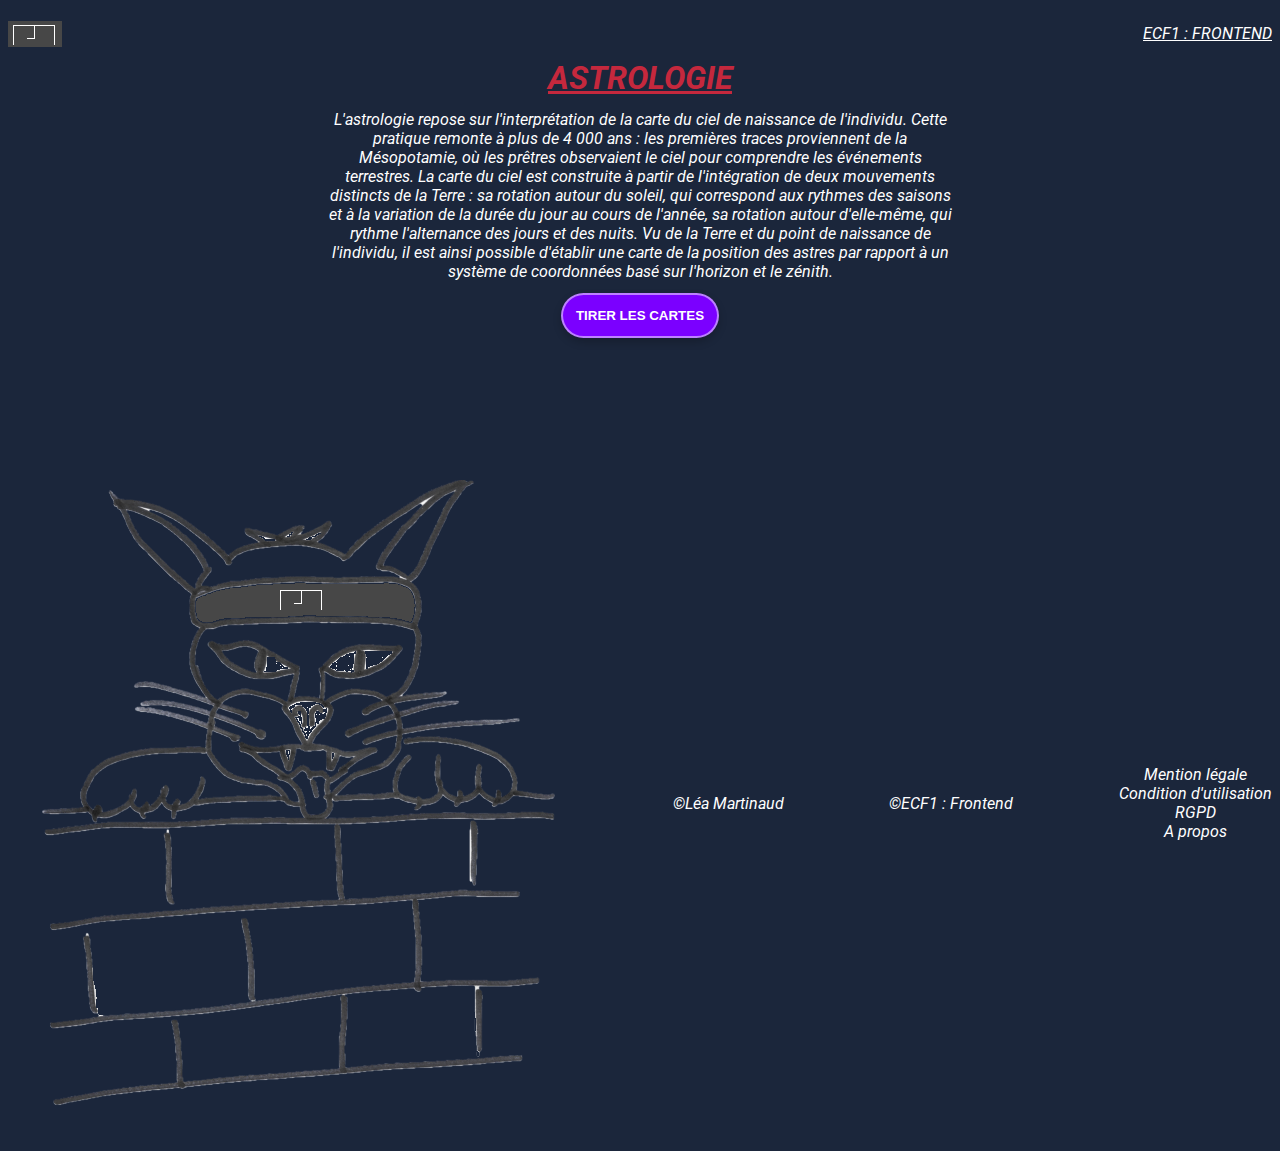
<file: index.html>
<!DOCTYPE html>
<html lang="fr">

<head>
    <meta charset="UTF-8">
    <meta name="viewport" content="width=device-width, initial-scale=1.0">
    <link rel="stylesheet" href="/assets/css/style.css">
    <title>ECF1 - Front-end</title>
</head>

<body>
    <header>
        <img src="./assets/images/sigle.webp" alt="Mon sigle">
        <p>ECF1 : FRONTEND</p>
    </header>
    <main>
        <h1>astrologie</h1>
        <p>L'astrologie repose sur l'interprétation de la carte du ciel de naissance de l'individu. Cette pratique
            remonte à plus de 4 000 ans : les premières traces proviennent de la Mésopotamie, où les prêtres observaient
            le ciel pour comprendre les événements terrestres. La carte du ciel est construite à partir de l'intégration
            de deux mouvements distincts de la Terre : sa rotation autour du soleil, qui correspond aux rythmes des
            saisons et à la variation de la durée du jour au cours de l'année, sa rotation autour d'elle-même, qui
            rythme l'alternance des jours et des nuits. Vu de la Terre et du point de naissance de l'individu, il est
            ainsi possible d'établir une carte de la position des astres par rapport à un système de coordonnées basé
            sur l'horizon et le zénith.</p>
        <button>Tirer les cartes</button>
        <div id="carte"></div>
    </main>
    <footer>
        <img src="./assets/images/logo.webp" alt="Logo Léa">
        <p>&copy;Léa Martinaud</p>
        <p>&copy;ECF1 : Frontend</p>
        <div class="mention-legale">
            <a href="">Mention légale</a>
            <a href="">Condition d'utilisation</a>
            <a href="">RGPD</a>
            <a href="">A propos</a>
        </div>
    </footer>

</body>

</html>
</file>
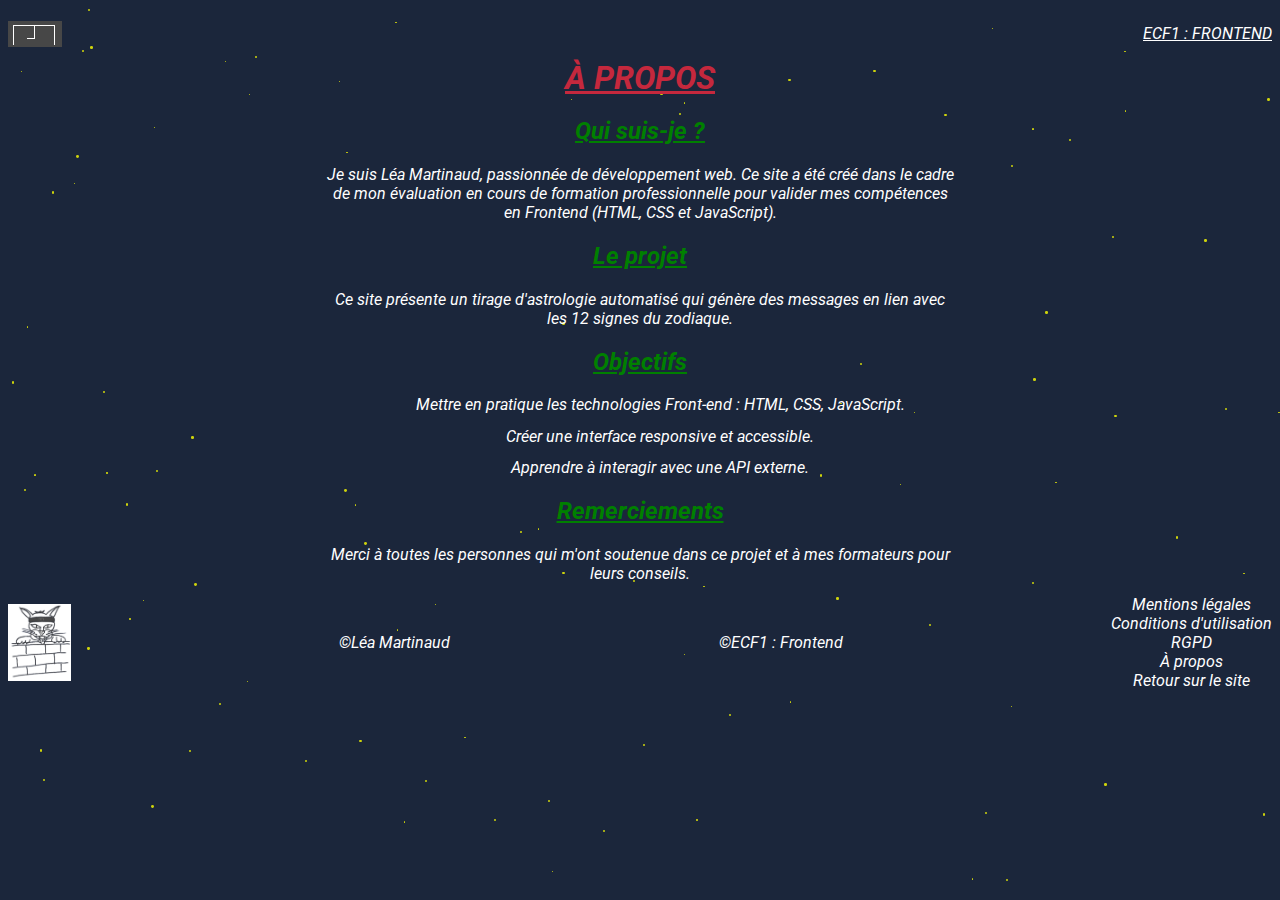
<file: about.html>
<!DOCTYPE html>
<html lang="fr">

<head>
    <meta charset="UTF-8">
    <meta name="viewport" content="width=device-width, initial-scale=1.0">
    <title>À propos - ECF1 Front-end</title>
    <link rel="stylesheet" href="./assets/css/style.css">
    <link rel="canonical" href="https://ecf1-martinaud-lea.sidathsoeun.fr">
    <link rel="shortcut icon" href="./assets/images/icon.webp">
    <meta name="referrer" content="no-referrer">
    <meta name="description"
        content="Tirez un message inspirant associé à chaque signe du zodiaque. Une expérience simple et interactive proposée par Léa Martinaud, développeuse web en formation.">

    <meta name="author" content="Léa Martinaud">
    <meta name="robots" content="index, follow">

    <!-- Open Graph / Facebook -->
    <meta property="og:type" content="website">
    <meta property="og:url" content="https://ecf1-martinaud-lea.sidathsoeun.fr">
    <meta property="og:title" content="Tirage astrologique des 12 signes - Léa Martinaud">
    <meta property="og:description"
        content="Explorez votre signe astrologique et recevez un message inspirant. Une page interactive signée Léa Martinaud.">
    <meta property="og:image" content="https://ecf1-martinaud-lea.sidathsoeun.fr/assets/images/og-image.webp">

    <!--Twitter Card -->
    <meta name="twitter:card" content="summary_large_image">
    <meta name="twitter:title" content="Tirage astrologique des 12 signes - Léa Martinaud">
    <meta name="twitter:description"
        content="Tirez un mentrat inspirant selon votre signe astrologique. Une création originale de Léa Martinaud pour son ECF Frontend.">
    <meta name="twitter:image" content="https://ecf1-martinaud-lea.sidathsoeun.fr/assets/images/og-image.webp">

</head>

<body>
    <div class="stars"></div>
    <header>
        <img src="./assets/images/sigle.webp" alt="Mon sigle">
        <p>ECF1 : FRONTEND</p>
    </header>

    <main>
        <h1>À propos</h1>
        <section>
            <h2>Qui suis-je ?</h2>
            <p>Je suis Léa Martinaud, passionnée de développement web. Ce site a été créé dans le cadre de mon
                évaluation en cours de formation professionnelle pour valider mes compétences en Frontend (HTML, CSS et
                JavaScript).</p>
        </section>

        <section>
            <h2>Le projet</h2>
            <p>Ce site présente un tirage d'astrologie automatisé qui génère des messages en lien avec les 12 signes du
                zodiaque.</p>
        </section>

        <section>
            <h2>Objectifs</h2>
            <ul>
                <li>Mettre en pratique les technologies Front-end : HTML, CSS, JavaScript.</li>
                <li>Créer une interface responsive et accessible.</li>
                <li>Apprendre à interagir avec une API externe.</li>
            </ul>
        </section>

        <section>
            <h2>Remerciements</h2>
            <p>Merci à toutes les personnes qui m'ont soutenue dans ce projet et à mes formateurs pour leurs conseils.
            </p>
        </section>
    </main>

    <footer>
        <img src="./assets/images/logo_avec fond.webp" alt="Logo Léa" class="logo">
        <p>&copy;Léa Martinaud</p>
        <p>&copy;ECF1 : Frontend</p>
        <div class="mention-legale">
            <a href="./mention_legale.html" class="a-footer">Mentions légales</a>
            <a href="./CGU.html" class="a-footer">Conditions d'utilisation</a>
            <a href="./RGPD.html" class="a-footer">RGPD</a>
            <a href="./about.html" class="a-footer">À propos</a>
            <a href="./index.html" class="a-footer">Retour sur le site</a>
        </div>
    </footer>
    <script src="assets/js/main.js"></script>
</body>

</html>
</file>
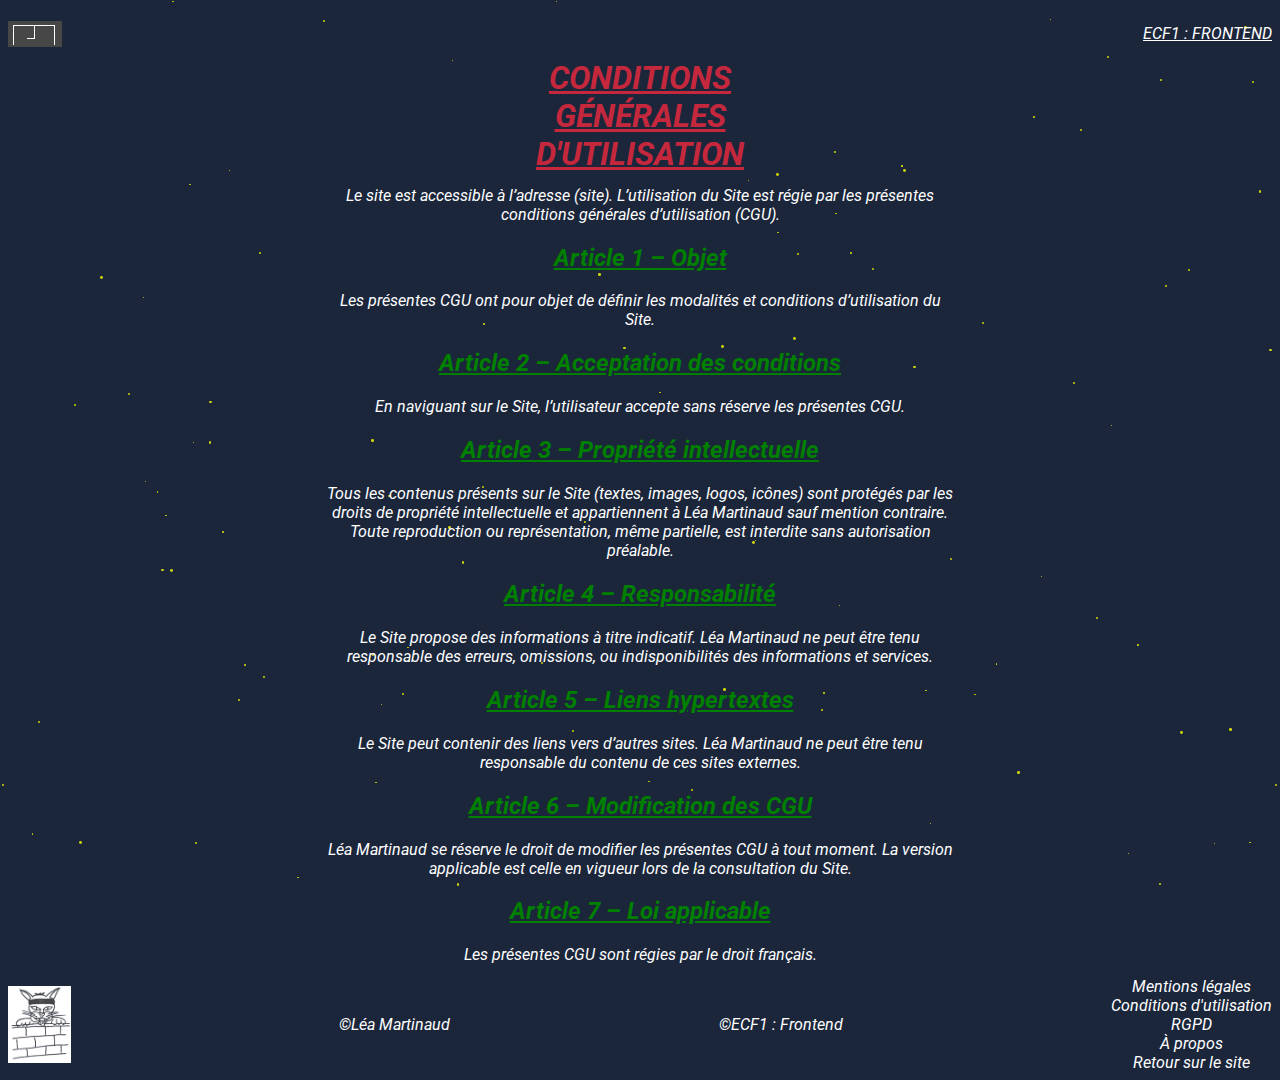
<file: CGU.html>
<!DOCTYPE html>
<html lang="fr">

<head>
    <meta charset="UTF-8">
    <meta name="viewport" content="width=device-width, initial-scale=1.0">
    <link rel="stylesheet" href="./assets/css/style.css">
    <title>Mention légale</title>
    <link rel="canonical" href="https://ecf1-martinaud-lea.sidathsoeun.fr">
    <link rel="shortcut icon" href="./assets/images/icon.webp">
    <meta name="referrer" content="no-referrer">
    <meta name="description"
        content="Tirez un message inspirant associé à chaque signe du zodiaque. Une expérience simple et interactive proposée par Léa Martinaud, développeuse web en formation.">

    <meta name="author" content="Léa Martinaud">
    <meta name="robots" content="index, follow">

    <!-- Open Graph / Facebook -->
    <meta property="og:type" content="website">
    <meta property="og:url" content="https://ecf1-martinaud-lea.sidathsoeun.fr">
    <meta property="og:title" content="Tirage astrologique des 12 signes - Léa Martinaud">
    <meta property="og:description"
        content="Explorez votre signe astrologique et recevez un message inspirant. Une page interactive signée Léa Martinaud.">
    <meta property="og:image" content="https://ecf1-martinaud-lea.sidathsoeun.fr/assets/images/og-image.webp">

    <!--Twitter Card -->
    <meta name="twitter:card" content="summary_large_image">
    <meta name="twitter:title" content="Tirage astrologique des 12 signes - Léa Martinaud">
    <meta name="twitter:description"
        content="Tirez un mentrat inspirant selon votre signe astrologique. Une création originale de Léa Martinaud pour son ECF Frontend.">
    <meta name="twitter:image" content="https://ecf1-martinaud-lea.sidathsoeun.fr/assets/images/og-image.webp">
</head>

<body>
    <div class="stars"></div>
    <header>
        <img src="./assets/images/sigle.webp" alt="Mon sigle">
        <p>ECF1 : FRONTEND</p>
    </header>
    <main>
        <h1>Conditions Générales d'Utilisation</h1>

        <p>Le site est accessible à l’adresse (site). L’utilisation du Site
            est régie par les présentes conditions générales d’utilisation (CGU).</p>

        <h2>Article 1 – Objet</h2>
        <p>Les présentes CGU ont pour objet de définir les modalités et conditions d’utilisation du Site.</p>

        <h2>Article 2 – Acceptation des conditions</h2>
        <p>En naviguant sur le Site, l’utilisateur accepte sans réserve les présentes CGU.</p>

        <h2>Article 3 – Propriété intellectuelle</h2>
        <p>Tous les contenus présents sur le Site (textes, images, logos, icônes) sont protégés par les droits de
            propriété
            intellectuelle et appartiennent à Léa Martinaud sauf mention contraire. Toute reproduction ou
            représentation, même partielle, est interdite sans autorisation préalable.</p>

        <h2>Article 4 – Responsabilité</h2>
        <p>Le Site propose des informations à titre indicatif. Léa Martinaud ne peut être tenu responsable des
            erreurs, omissions, ou indisponibilités des informations et services.</p>

        <h2>Article 5 – Liens hypertextes</h2>
        <p>Le Site peut contenir des liens vers d’autres sites. Léa Martinaud ne peut être tenu responsable du contenu
            de ces sites externes.</p>

        <h2>Article 6 – Modification des CGU</h2>
        <p>Léa Martinaud se réserve le droit de modifier les présentes CGU à tout moment. La version applicable est
            celle en vigueur lors de la consultation du Site.</p>

        <h2>Article 7 – Loi applicable</h2>
        <p>Les présentes CGU sont régies par le droit français.</p>
    </main>
    <footer>
        <img src="./assets/images/logo_avec fond.webp" alt="Logo Léa" class="logo">
        <p>&copy;Léa Martinaud</p>
        <p>&copy;ECF1 : Frontend</p>
        <div class="mention-legale">
            <a href="./mention_legale.html" class="a-footer">Mentions légales</a>
            <a href="./CGU.html" class="a-footer">Conditions d'utilisation</a>
            <a href="./RGPD.html" class="a-footer">RGPD</a>
            <a href="./about.html" class="a-footer">À propos</a>
            <a href="./index.html" class="a-footer">Retour sur le site</a>
        </div>
    </footer>
    <script src="assets/js/main.js"></script>
</body>

</html>
</file>
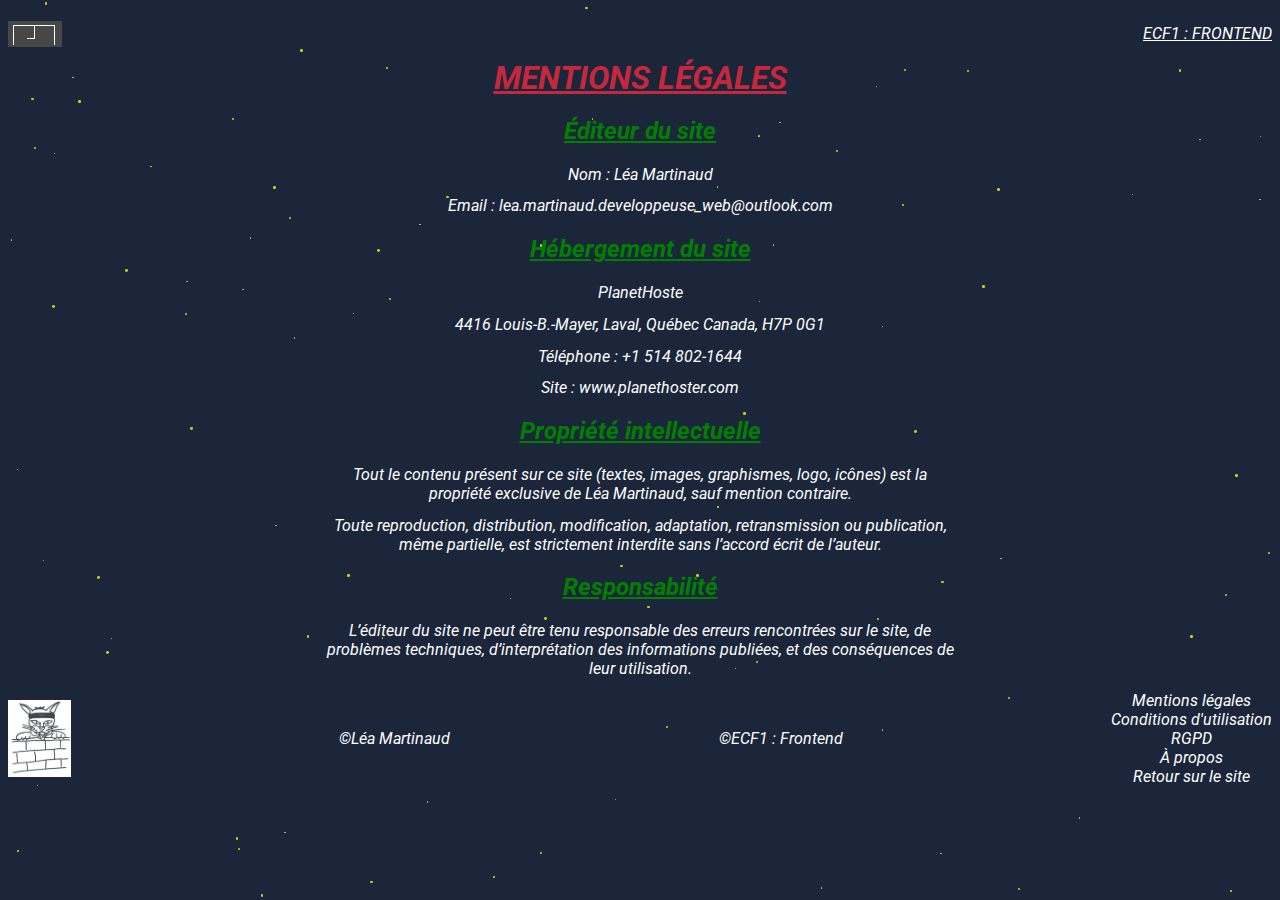
<file: mention_legale.html>
<!DOCTYPE html>
<html lang="fr">

<head>
    <meta charset="UTF-8">
    <meta name="viewport" content="width=device-width, initial-scale=1.0">
    <link rel="stylesheet" href="./assets/css/style.css">
    <title>Mention légale</title>
</head>

<body>
    <div class="stars"></div>
    <header>
        <img src="./assets/images/sigle.webp" alt="Mon sigle">
        <p>ECF1 : FRONTEND</p>
    </header>
    <main>
        <h1>Mentions légales</h1>

        <h2>Éditeur du site</h2>

        <p>Nom : Léa Martinaud</p>
        <p> Email : lea.martinaud.developpeuse_web@outlook.com</p>

        <h2>Hébergement du site</h2>
        <p>PlanetHoste</p>
        <p>4416 Louis-B.-Mayer, Laval, Québec Canada, H7P 0G1</p>
        <p>Téléphone : +1 514 802-1644</p>
        <a href="www.planethoster.com">Site : www.planethoster.com</a>

        <h2> Propriété intellectuelle</h2>
        <p> Tout le contenu présent sur ce site (textes, images, graphismes, logo, icônes) est la propriété exclusive de
            Léa Martinaud, sauf mention contraire.</p>
        <p> Toute reproduction, distribution, modification, adaptation, retransmission ou publication, même partielle,
            est
            strictement interdite sans l’accord écrit de l’auteur.</p>

        <h2>Responsabilité</h2>
        <p> L’éditeur du site ne peut être tenu responsable des erreurs rencontrées sur le site, de problèmes
            techniques,
            d’interprétation des informations publiées, et des conséquences de leur utilisation.</p>
    </main>
    <footer>
        <img src="./assets/images/logo_avec fond.webp" alt="Logo Léa" class="logo">
        <p>&copy;Léa Martinaud</p>
        <p>&copy;ECF1 : Frontend</p>
        <div class="mention-legale">
            <a href="./mention_legale.html" class="a-footer">Mentions légales</a>
            <a href="./CGU.html" class="a-footer">Conditions d'utilisation</a>
            <a href="./RGPD.html" class="a-footer">RGPD</a>
            <a href="./about.html" class="a-footer">À propos</a>
            <a href="./index.html" class="a-footer">Retour sur le site</a>
        </div>
    </footer>
    <script src="assets/js/main.js"></script>
</body>

</html>
</file>
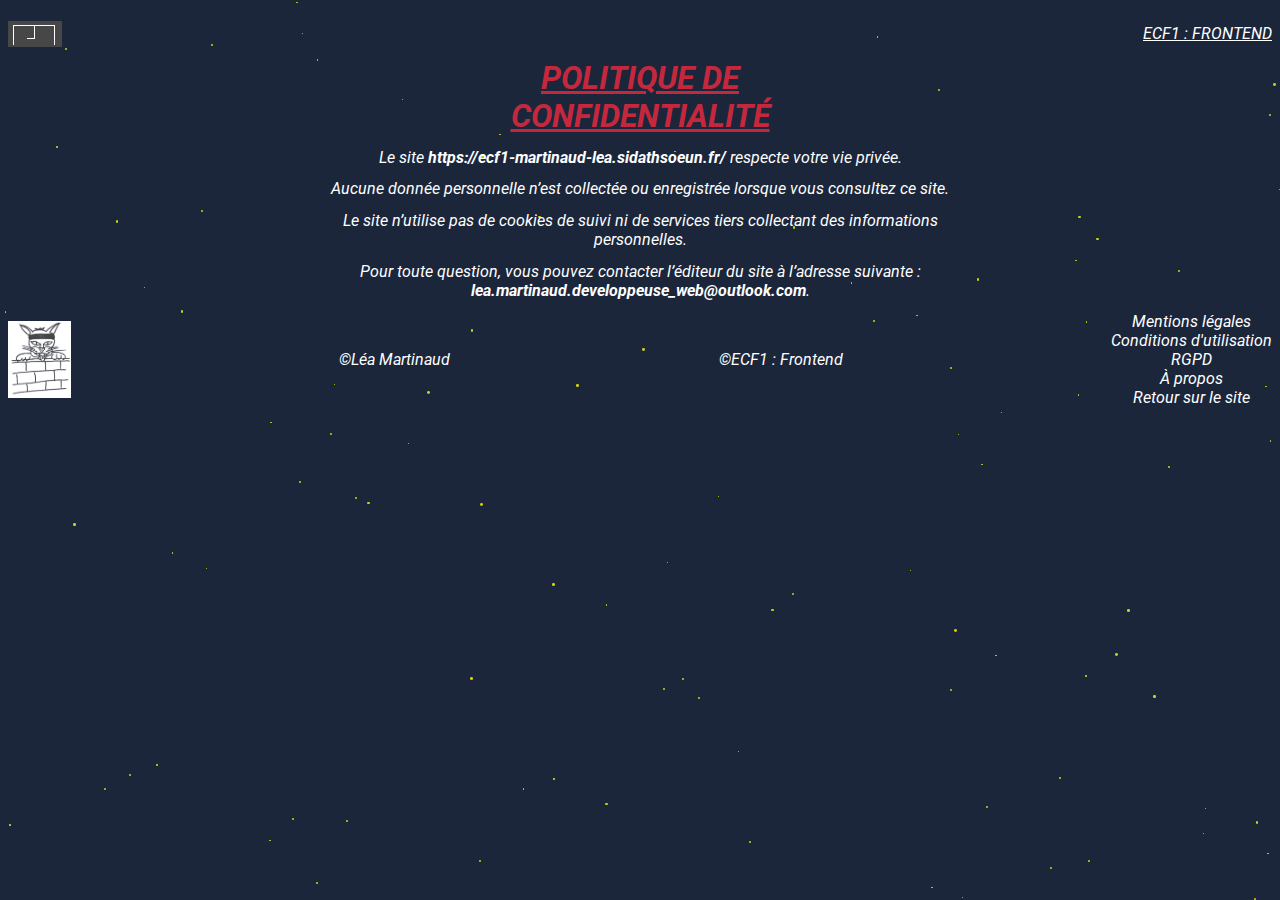
<file: RGPD.html>
<!DOCTYPE html>
<html lang="fr">

<head>
    <meta charset="UTF-8">
    <meta name="viewport" content="width=device-width, initial-scale=1.0">
    <link rel="stylesheet" href="assets/css/style.css">
    <title>Mention légale</title>
    <link rel="canonical" href="https://ecf1-martinaud-lea.sidathsoeun.fr">
    <link rel="shortcut icon" href="./assets/images/icon.webp">
    <meta name="referrer" content="no-referrer">
    <meta name="description"
        content="Tirez un message inspirant associé à chaque signe du zodiaque. Une expérience simple et interactive proposée par Léa Martinaud, développeuse web en formation.">

    <meta name="author" content="Léa Martinaud">
    <meta name="robots" content="index, follow">

    <!-- Open Graph / Facebook -->
    <meta property="og:type" content="website">
    <meta property="og:url" content="https://ecf1-martinaud-lea.sidathsoeun.fr">
    <meta property="og:title" content="Tirage astrologique des 12 signes - Léa Martinaud">
    <meta property="og:description"
        content="Explorez votre signe astrologique et recevez un message inspirant. Une page interactive signée Léa Martinaud.">
    <meta property="og:image" content="https://ecf1-martinaud-lea.sidathsoeun.fr/assets/images/og-image.webp">

    <!--Twitter Card -->
    <meta name="twitter:card" content="summary_large_image">
    <meta name="twitter:title" content="Tirage astrologique des 12 signes - Léa Martinaud">
    <meta name="twitter:description"
        content="Tirez un mentrat inspirant selon votre signe astrologique. Une création originale de Léa Martinaud pour son ECF Frontend.">
    <meta name="twitter:image" content="https://ecf1-martinaud-lea.sidathsoeun.fr/assets/images/og-image.webp">

</head>

<body>
    <div class="stars"></div>
    <header>
        <img src="./assets/images/sigle.webp" alt="Mon sigle">
        <p>ECF1 : FRONTEND</p>
    </header>
    <main>

        <h1>Politique de confidentialité</h1>

        <p>Le site <strong>https://ecf1-martinaud-lea.sidathsoeun.fr/</strong> respecte votre vie privée.</p>

        <p>Aucune donnée personnelle n’est collectée ou enregistrée lorsque vous consultez ce site.</p>

        <p>Le site n’utilise pas de cookies de suivi ni de services tiers collectant des informations personnelles.</p>

        <p>Pour toute question, vous pouvez contacter l’éditeur du site à l’adresse suivante :
            <strong>lea.martinaud.developpeuse_web@outlook.com</strong>.
        </p>

    </main>
    <footer>
        <img src="./assets/images/logo_avec fond.webp" alt="Logo Léa" class="logo">
        <p>&copy;Léa Martinaud</p>
        <p>&copy;ECF1 : Frontend</p>
        <div class="mention-legale">
            <a href="./mention_legale.html" class="a-footer">Mentions légales</a>
            <a href="./CGU.html" class="a-footer">Conditions d'utilisation</a>
            <a href="./RGPD.html" class="a-footer">RGPD</a>
            <a href="./about.html" class="a-footer">À propos</a>
            <a href="./index.html" class="a-footer">Retour sur le site</a>
        </div>
    </footer>
    <script src="assets/js/main.js"></script>
</body>

</html>
</file>
<file: assets/css/style.css>
@font-face {
    font-family: Roboto;
    src: url(../Roboto/Roboto-Italic-VariableFont_wdth\,wght.ttf);
}

body {
    font-family: "Roboto", sans-serif;
    font-size: 1rem;
    background: #1B263B;
    background-size: contain;
}

/* Conteneur des étoiles */
.stars {
    position: absolute;
    top: 0;
    left: 0;
    right: 0;
    bottom: 0;
    background: transparent;
    z-index: -1;
}

/* Une étoile */
.star {
    position: absolute;
    background: rgb(251, 255, 0);
    border-radius: 50%;
    opacity: 0.8;
    animation: twinkle 2s infinite ease-in-out;
}

/* Animation scintillement */
@keyframes twinkle {

    0%,
    100% {
        opacity: 1;
    }

    50% {
        opacity: 0.2;
    }
}


header {
    display: flex;
    flex-direction: row;
    align-items: center;
    justify-content: space-between;
}

header p {
    color: rgb(255, 255, 255);
    text-decoration: underline
}

h1 {
    text-align: center;
    color: #C5283D;
    text-decoration: underline;
    text-transform: uppercase;
    width: 25%;
    display: block;
    margin: 0% auto;
}

.astrologie {
    width: 10%;
    display: block;
    margin: 1% auto;
}

main p {
    text-align: center;
    color: white;
    width: 50%;
    display: block;
    margin: 1% auto;
}

main a {
    text-align: center;
    color: white;
    width: 50%;
    display: block;
    margin: 1% auto;
}

li {
    text-align: center;
    color: white;
    width: 50%;
    display: block;
    margin: 1% auto;
}

button {
    background-color: #7B00FF;
    border-radius: 70px;
    display: block;
    margin: 1% auto;
    color: white;
    font-weight: bold;
    text-transform: uppercase;
    box-shadow: 0 4px 8px rgba(0, 0, 0, 0.2);
    cursor: pointer;
    border: 2px solid rgba(255, 255, 255, 0.5);
    padding: 1%;
}

footer {
    display: flex;
    flex-direction: row;
    justify-content: space-between;
    align-items: center;
}

footer p {
    color: #ffffff;
}

.logo {
    width: 5%;
}

.mention-legale {
    display: flex;
    flex-direction: column;
    align-items: center;
}

a {
    color: #ffffff;
    text-decoration: none;
    gap: 5%;
}

#reponse {
    display: flex;
    flex-direction: column;
    color: white;
    align-items: center;
}

#carte {
    display: grid;
    grid-template-columns: 1fr 1fr 1fr;
    gap: 1.5rem;
    margin: 5% 10%;
    color: white;
}

.carte_horoscope {
    background: #ffd900;
    border: 1px solid black;
    border-radius: 25px;
    transition: transform 0.3s ease, box-shadow 0.3s ease;
}

.carte_horoscope:hover {
    transform: scale(1.05);
    box-shadow: 0 4px 15px rgb(255, 255, 255);
}

h2 {
    text-align: center;
    color: green;
    text-decoration: underline;
}

.carte_horoscope p {
    color: #7B00FF;
}

label {
    color: white;
}

.loader-container {
    display: flex;
    flex-direction: column;
    align-items: center;
    margin: 20px 0;
}

.spinner {
    width: 40px;
    height: 40px;
    border: 5px solid rgba(255, 255, 255, 0.3);
    border-top: 5px solid rgb(0, 140, 255);
    border-radius: 50%;
    animation: spin 1s linear infinite;
    margin: 10% 0%;
}

@keyframes spin {
    to {
        transform: rotate(360deg);
    }
}

/* Responsive */


@media (max-width: 710px) {
    #carte {
        grid-template-columns: 1fr 1fr;
    }
}

@media (max-width: 500px) {
    #carte {
        grid-template-columns: 1fr;
    }
}
</file>
